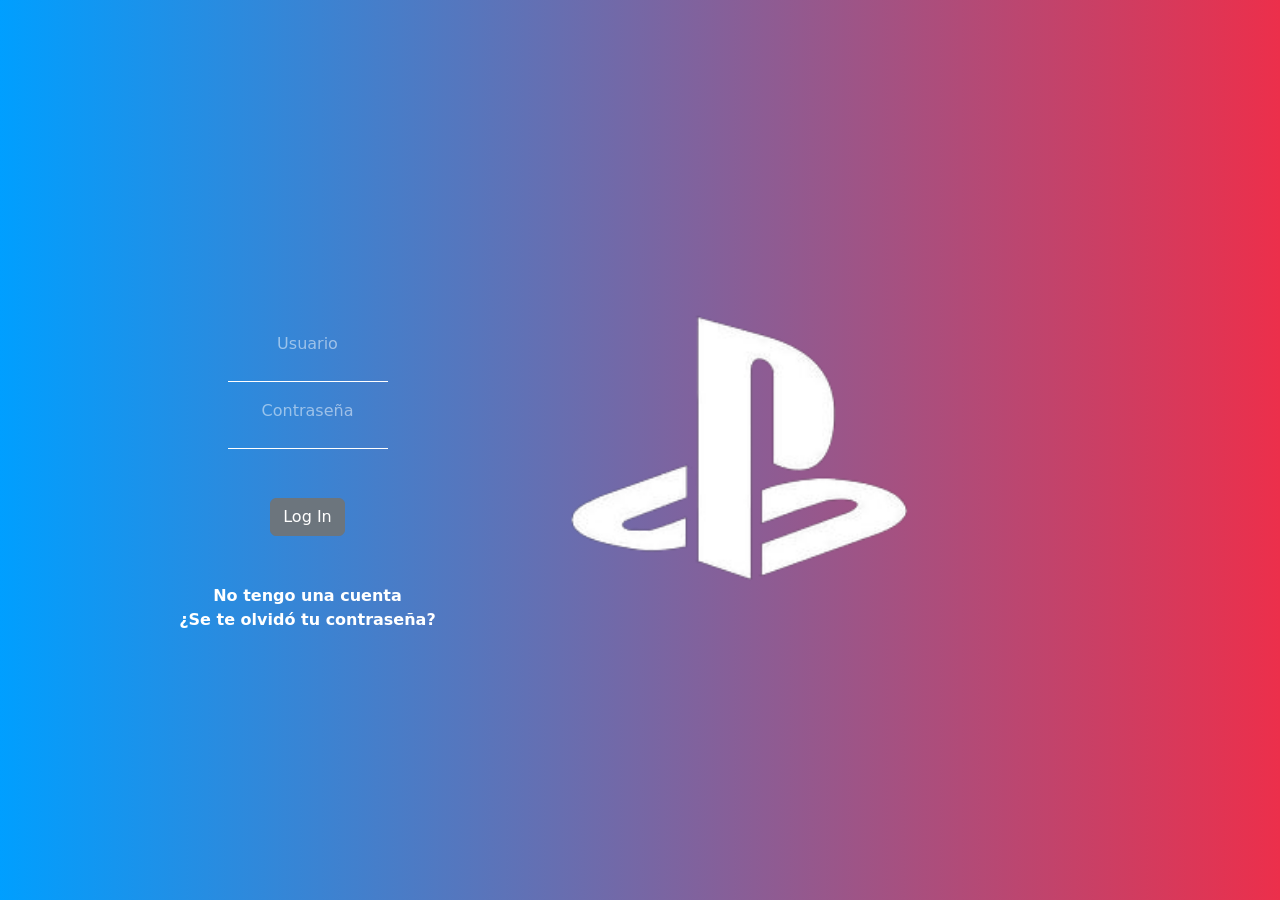
<file: index.html>
<!DOCTYPE html>
<html lang="en">
<head>
    <meta charset="UTF-8">
    <meta http-equiv="X-UA-Compatible" content="IE=edge">
    <meta name="viewport" content="width=device-width, initial-scale=1.0">
    <link href="https://cdn.jsdelivr.net/npm/bootstrap@5.3.0-alpha2/dist/css/bootstrap.min.css" rel="stylesheet" integrity="sha384-aFq/bzH65dt+w6FI2ooMVUpc+21e0SRygnTpmBvdBgSdnuTN7QbdgL+OapgHtvPp" crossorigin="anonymous">
    <link rel="stylesheet" href="./style/styles.css">
    <title>Log In</title>
</head>
<body>
  
  <!-- Contenedor principal centrado horizontalmente -->
    <div class="container text-center"> 
      <!-- Se crea una row unica con una altura del 100% del viewport height 
        para que en todo momento ocupe la totalidad de la pantalla del user. 
        Ademas de usar align-items para que los elementos dentro de esta esten centrados verticalmente -->
        <div class="row align-items-center" style="height: 100vh">
        
          <!-- Se crean dos columnas con atributos responsivos para los diferentes displays delimitados por Bootstrap. 
            Se mantiene el radio de 5:7 hasta las pantallas pequeñas, a partir de ese punto, 
            ambas columnas tomarian los 12 puestos totales, haciendolos pasar una arriba de la otra. -->
          <div class="col-xl-5 col-lg-5 col-md-5 col-sm-12 col-12 ">

            <!-- Se crea inicialmente (ya que tomara el primer row) una form que contendrá 
              ambos inputs pedidos en el login, con un margen de 5 en el axis y (vertical)-->
            <form class="inputs my-5">
              <!-- Para la parte de ingreso de usuario se crean dos elementos, 
                una etiqueta descriptiva (label) con una opacidad de 0.5 por razones esteticas 
                y el input de text, aceptando strings -->
              <label class="instructiontext1 my-3" style="height: 0.7rem; color: rgb(255, 255, 255, 0.5);">Usuario</label>
              <div>
                <input type="text">
              </div> 
              <!-- Para el ingreso de la contraseña se crean dos elementos, 
              una etiqueta descriptiva (label) y el input de tipo "password" para que oculten los caracteres -->
              <label class="instructiontext1 my-3" style="height: 0.7rem; color: rgb(255, 255, 255, 0.5);">Contraseña</label>
              <div>
                <input type="password">
               </div> 
            </form>

            <!-- Se crea un boton para ingresar valores con un color gris siguiendo la sintaxis nativa de Bootstrap -->
            <div class="boton my-5">
              <button type="button" class="btn btn-secondary">Log In</button>
            </div>

            <!-- Como elemento final de la primera columna, se crean dos anclas 
              con alternativas en caso de olvido o usuario de primera instancia-->
            <div class="remainder">
              <div>
                <a href="#" class="text-decoration-none fw-semibold">No tengo una cuenta</a>
              </div>
              <div>
                <a href="#" class="text-decoration-none fw-semibold">¿Se te olvidó tu contraseña?</a>
              </div>
            </div>

          </div>

          <!-- En la segunda y ultima columna, se encuentra una única imagen que desaparecerá (d-none) apartir de 
          pantallas menores a medium (d-md-block).  -->
          <div class="col-xl-7 col-lg-7 col-md-7 col-sm-12 col-12">
            <img src="./assets/img/lgo_imagen-removebg-preview.png"
            class="d-none d-md-block"
            style="height: 18rem; "
            />
          </div>

        </div>

    </div>




<!-- script sources -->
    <script src="./Javascript/index.jss"></script>
    <script src="https://cdn.jsdelivr.net/npm/bootstrap@5.3.0-alpha2/dist/js/bootstrap.bundle.min.js" integrity="sha384-qKXV1j0HvMUeCBQ+QVp7JcfGl760yU08IQ+GpUo5hlbpg51QRiuqHAJz8+BrxE/N" crossorigin="anonymous"></script>

</body>
</html>
</file>
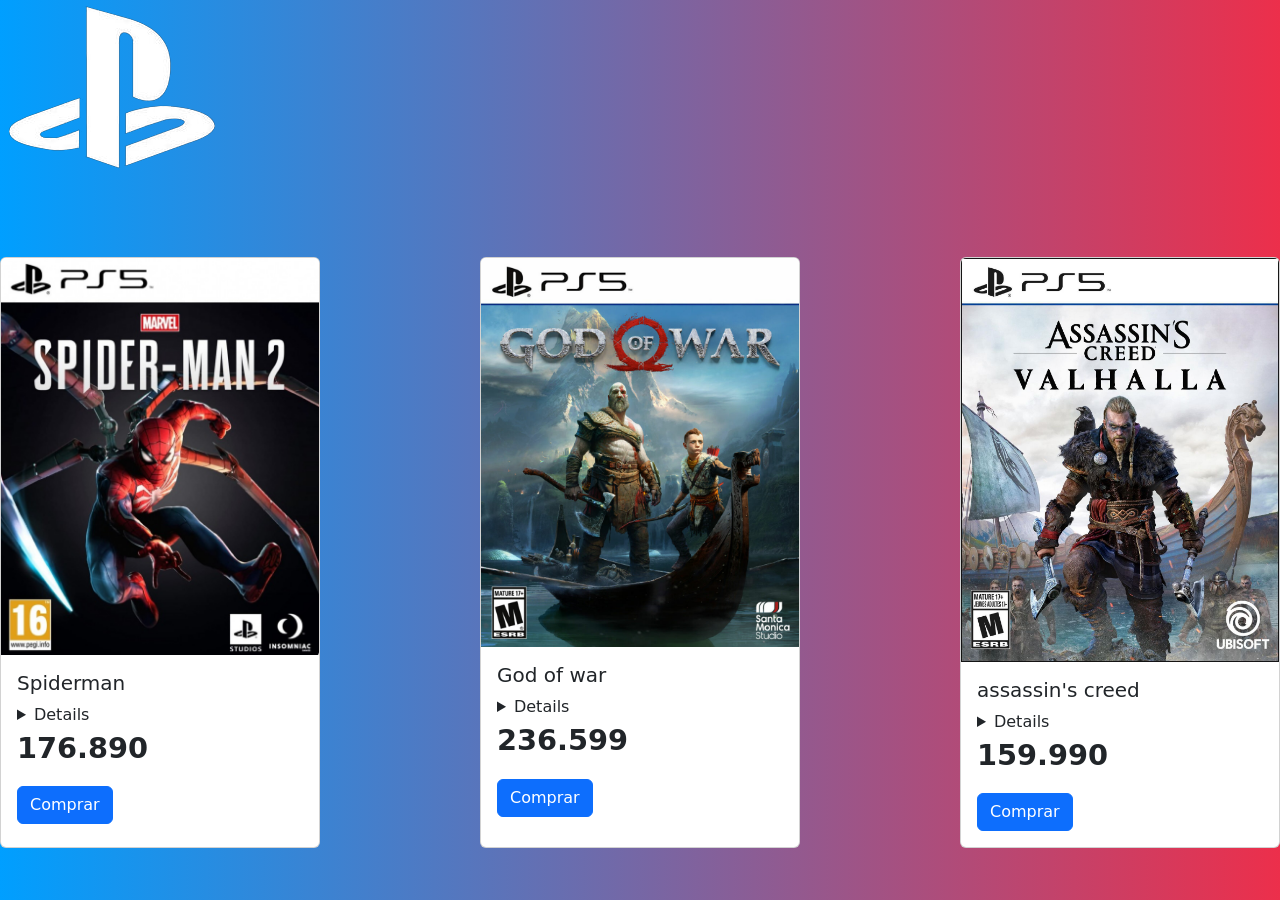
<file: page/home.html>
<!DOCTYPE html>
<html lang="en">
<head>
    <meta charset="UTF-8">
    <meta http-equiv="X-UA-Compatible" content="IE=edge">
    <meta name="viewport" content="width=device-width, initial-scale=1.0">
    <title>Document</title>
    <link rel="stylesheet" href="../style/styleHome.css">
    <link href="https://cdn.jsdelivr.net/npm/bootstrap@5.3.0-alpha2/dist/css/bootstrap.min.css" rel="stylesheet" integrity="sha384-aFq/bzH65dt+w6FI2ooMVUpc+21e0SRygnTpmBvdBgSdnuTN7QbdgL+OapgHtvPp" crossorigin="anonymous">
</head>
<body>
    <!-- <header>
        <nav class="navbar navbar-expand-lg bg-body-tertiary">
            <div class="container-fluid " style="background-color: black;" data-bs-theme="dark">
                <img src="../assets/img/lgo_imagen-removebg-preview.png" width="50" height="50" alt="">
                <button class="navbar-toggler" type="button" data-bs-toggle="collapse" data-bs-target="#navbarSupportedContent" aria-controls="navbarSupportedContent" aria-expanded="false" aria-label="Toggle navigation">
                <span class="navbar-toggler-icon"></span>
                </button>
                    <div class="collapse navbar-collapse" id="navbarSupportedContent">
                    <ul class="navbar-nav me-auto mb-2 mb-lg-0">
                    <li class="nav-item">
                    <a class="nav-link active" aria-current="page" href="#">Home</a>
                        </li>
                    <li class="nav-item">
                    <a class="nav-link" href="#">Link</a>
                        </li>
                        <li class="nav-item dropdown">
                    <a class="nav-link dropdown-toggle" href="#" role="button" data-bs-toggle="dropdown" aria-expanded="false">
                    Dropdown
                    </a>
                    <ul class="dropdown-menu">
                        <li><a class="dropdown-item" href="#">Action</a></li>
                        <li><a class="dropdown-item" href="#">Another action</a></li>
                        <li><hr class="dropdown-divider"></li>
                        <li><a class="dropdown-item" href="#">Something else here</a></li>
                    </ul>
                    </li>
                    <li class="nav-item">
                    <a class="nav-link disabled">Disabled</a>
                    </li>
                </ul>
                <form class="d-flex" role="search">
                    <input class="form-control me-2" type="search" placeholder="Search" aria-label="Search">
                    <button class="btn btn-outline-success" type="submit">Search</button>
                </form>
                </div>
            </div>
        </nav>
    </header> -->
    <img src="../assets/img/lgo_imagen-removebg-preview.png" class="logoHome" alt="">
    <main>
        <div class="cartas">
            <div class="card --bs-primary-border-subtle" style="width: 25rem;">
                <img src="../assets/img/R.jpg" class="card-img-top" alt="...">
                <div class="card-body">
                    <h5 class="card-title">Spiderman</h5>
                    <details>
                        <p class="card-text">Spider-Man para PS4 es un videojuego de acción y aventuras con un estilo jugable de mundo abierto, que permite al jugador desplazarse de un lugar a otro con total libertad de movimientos y que tiene por escenario donde de desarrolla la historia, la ciudad de Nueva York.</p>
                    </details>
                    <p class="fw-bold">176.890</p>
                    <a href="#" class="btn btn-primary">Comprar</a>
                </div>
            </div><div class="card" style="width: 25rem;">
                <img src="../assets/img/god-of-war-ps5.jpg" class="card-img-top" alt="...">
                <div class="card-body">
                    <h5 class="card-title">God of war</h5>
                    <details>
                        <p class="card-text">God of War es una franquicia de videojuegos hack and slash creada por SCE Santa Monica Studio y distribuida por Sony Computer Entertainment. Se basa en las aventuras de un semidiós espartano, Kratos, quien se enfrenta a diversos personajes de la mitología griega y nórdica, tanto héroes como (Heracles, Teseo, Perseo, etc.); especies mitológicas (gorgonas, arpías, o minotauros); dioses griegos (Ares, Poseidón, Zeus, entre otros), titanes (como Cronos) y dioses primordiales (como Gaia). Aunque el guerrero espartano acostumbra enemistad con la mayoría de los dioses, recibe ayuda de muchos de ellos en algún momento de cada entrega, en especial de Atenea.</p>
                    </details>
                    <p class="fw-bold">236.599</p>
                    <a href="#" class="btn btn-primary">Comprar</a>
                </div>
            </div><div class="card" style="width: 25rem;">
                <img src="../assets/img/assasin.jpg" class="card-img-top" alt="...">
                <div class="card-body">
                    <h5 class="card-title">assassin's creed</h5>
                    <details> 
                        <p class="card-text">Assassin's Creed es una serie de videojuegos, historietas, libros, y cortos de ficción histórica. Los videojuegos son de acción-aventura, sigilo y de mundo abierto. Se diferencian en videojuegos principales y spin-offs. Han sido publicados para plataformas como Xbox 360, Xbox One, Microsoft Windows, Mac OS X, Nintendo DS, Nintendo Switch, Wii U, PlayStation Portable, PlayStation 3, PlayStation 4, PlayStation Vita, iOS, webOS HP, Android, Nokia Symbian y Windows Phone.</p> 
                    </details>
                    <p class="fw-bold"  >159.990</p>
                    <a href="#" class="btn btn-primary">Comprar</a>
                </div>
            </div>
        </div>
    </main>
    <script src="https://cdn.jsdelivr.net/npm/bootstrap@5.3.0-alpha2/dist/js/bootstrap.bundle.min.js" integrity="sha384-qKXV1j0HvMUeCBQ+QVp7JcfGl760yU08IQ+GpUo5hlbpg51QRiuqHAJz8+BrxE/N" crossorigin="anonymous"></script>
</body>
</html>
</file>
<file: style/styles.css>
body {
    background: #009FFF;  /* fallback for old browsers */
    background: -webkit-linear-gradient(to right, #009FFF, #ec2F4B);  /* Chrome 10-25, Safari 5.1-6 */
    background: linear-gradient(to right, #009FFF, #ec2F4B); /* W3C, IE 10+/ Edge, Firefox 16+, Chrome 26+, Opera 12+, Safari 7+ */

}

input {
    background-color: transparent;
    border: 0px solid;
    border-bottom: 1px solid white;
    height: 20px;
    width: 160px;
    color: #CCC;
}


.remainder a {
    color: white;
}
</file>
<file: style/styleHome.css>
body {
    background: #009FFF;  /* fallback for old browsers */
    background: -webkit-linear-gradient(to right, #009FFF, #ec2F4B);  /* Chrome 10-25, Safari 5.1-6 */
    background: linear-gradient(to right, #009FFF, #ec2F4B); /* W3C, IE 10+/ Edge, Firefox 16+, Chrome 26+, Opera 12+, Safari 7+ */

}

.cartas{
    display: flex;
    flex-direction: row;
    gap: 10rem;
    justify-content: center;
    margin-top: 5rem;
}

.fw-bold{
font-size: 1.8rem;
}
.logoHome{
    display: flex;
    flex-direction: row;
    justify-content: center;
}
</file>
